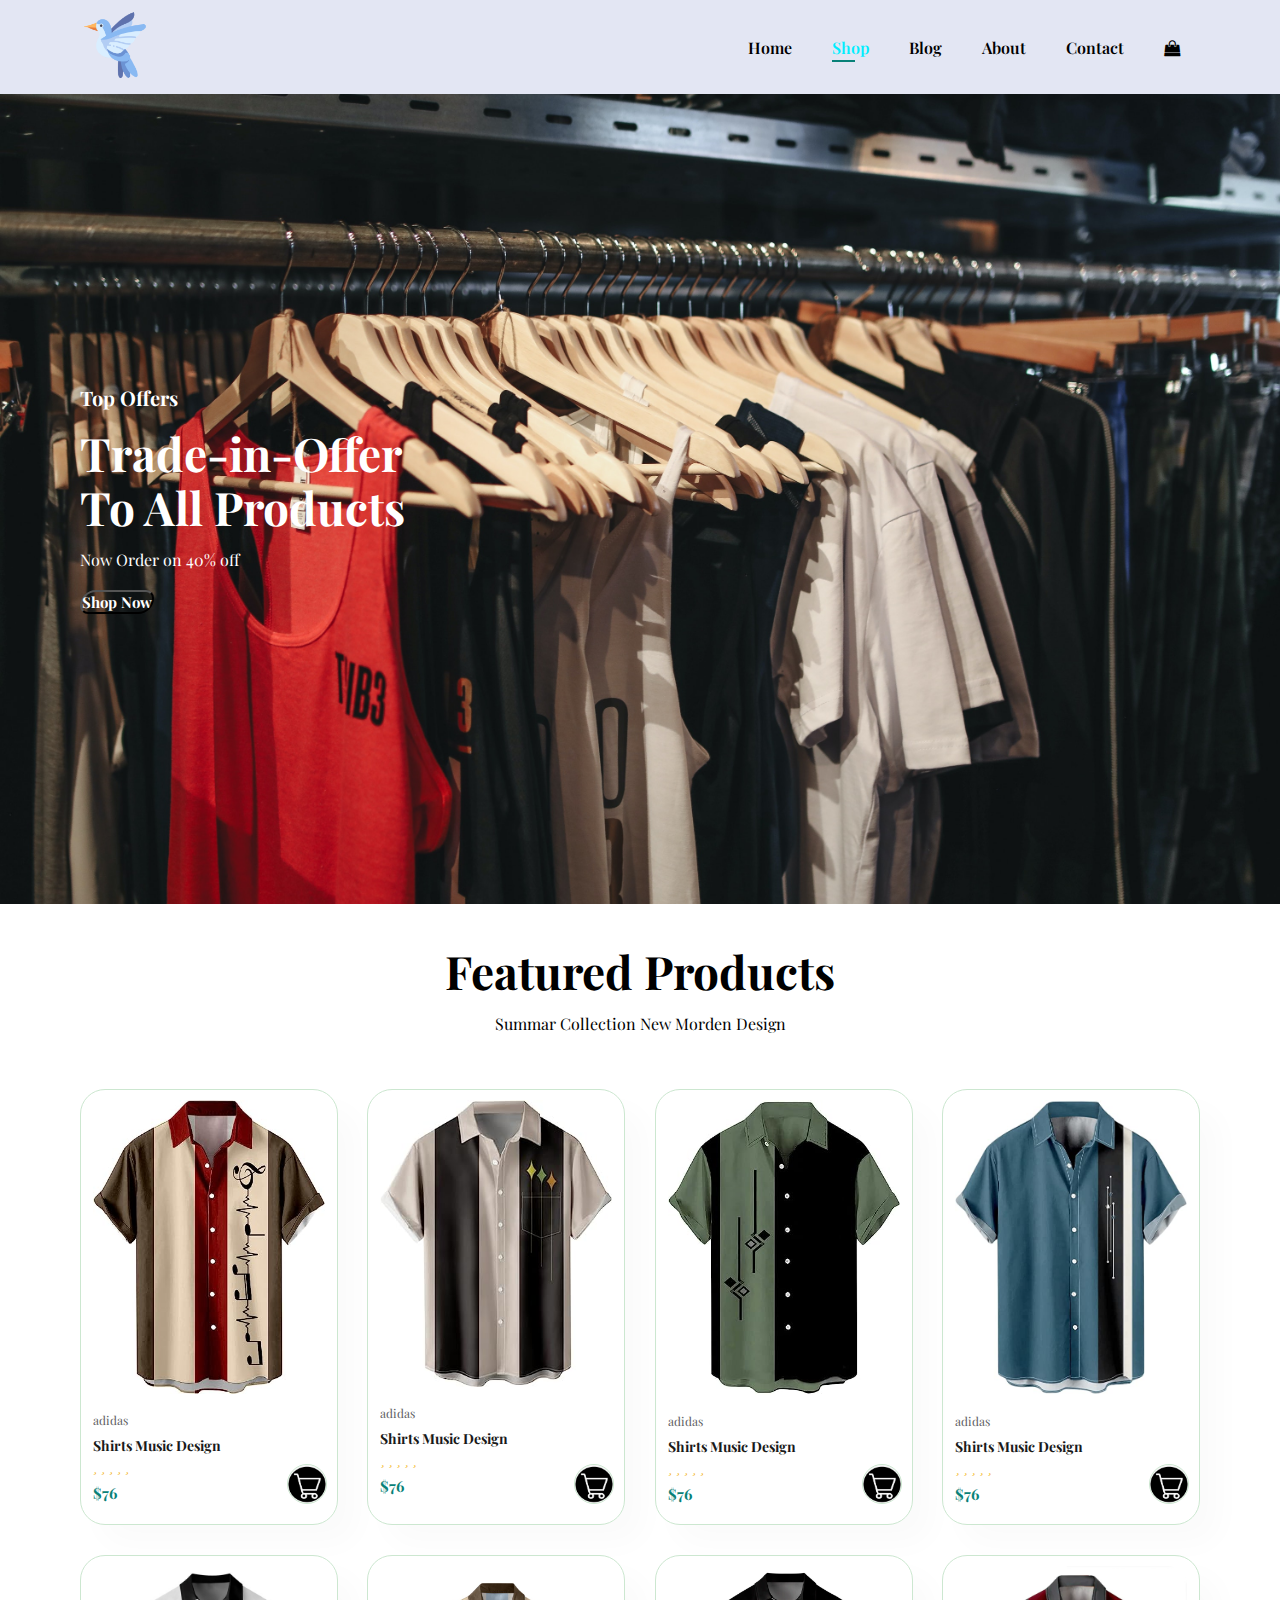
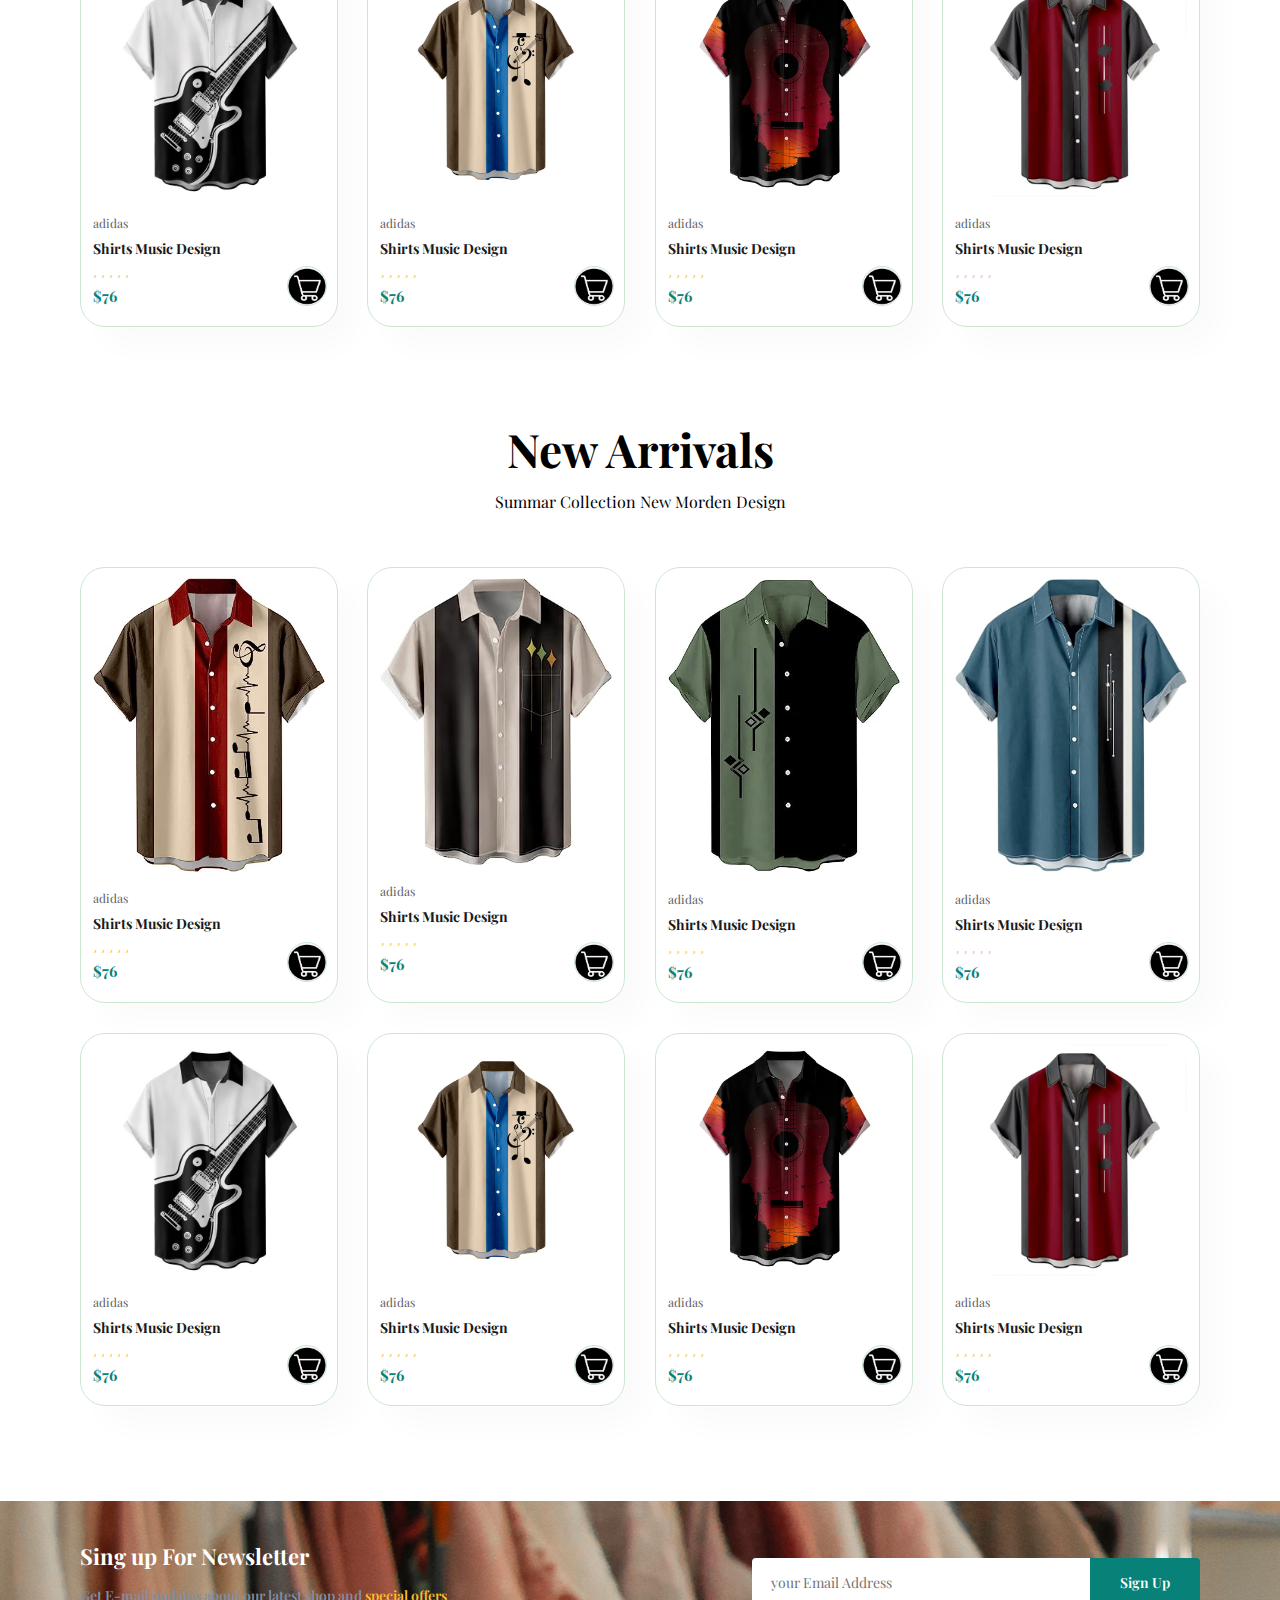
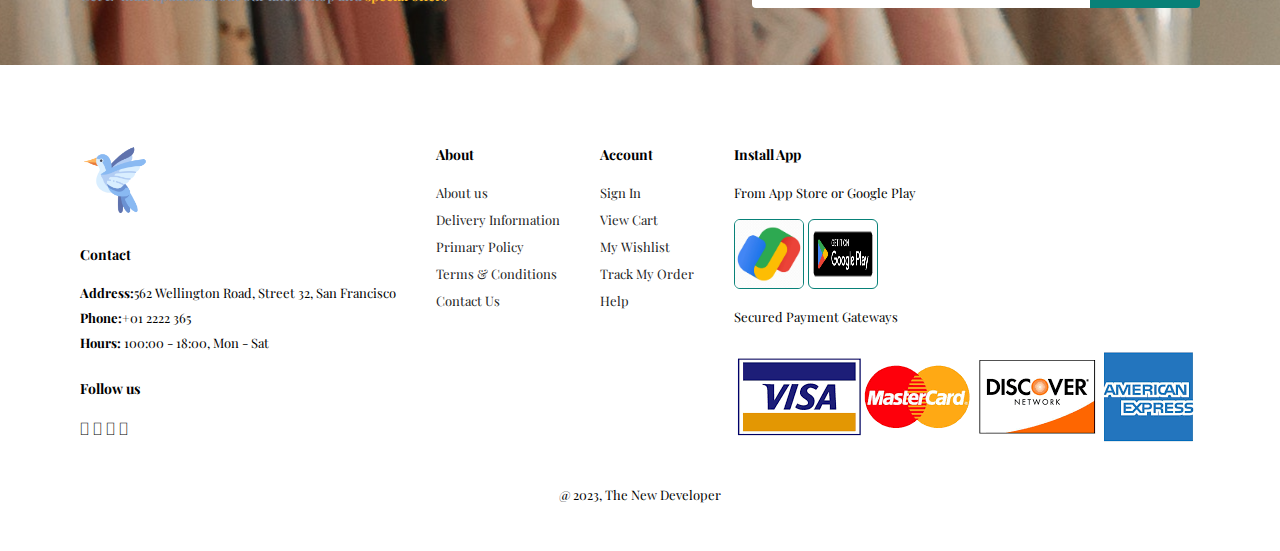
<file: Multipage-E-Commerce/shop.html>
<!DOCTYPE html>
<html lang="en">
<head>
    <meta charset="UTF-8">
    <meta http-equiv="X-UA-Compatible" content="IE=edge">
    <meta name="viewport" content="width=device-width, initial-scale=1.0">
    <title>Document</title>
    <link rel="stylesheet" href="style.css">
    <link rel="stylesheet" href="https://cdnjs.cloudflare.com/ajax/libs/font-awesome/4.7.0/css/font-awesome.min.css">
    <link rel="stylesheet" href="https://cdnjs.cloudflare.com/ajax/libs/font-awesome/6.4.0/css/all.min.css" integrity="sha512-iecdLmaskl7CVkqkXNQ/ZH/XLlvWZOJyj7Yy7tcenmpD1ypASozpmT/E0iPtmFIB46ZmdtAc9eNBvH0H/ZpiBw==" crossorigin="anonymous" referrerpolicy="no-referrer" />
    
</head>
<body>
    <section id="header">
        <a href="#" ><img src="Images/humming-bird.png" class="logo"></a>
        <div>
            <ul id="navbar">
                <li><a  href="index.html">Home</a></li>
                <li><a class="active" href="shop.html">Shop</a></li>
                <li><a href="blog.html">Blog</a></li>
                <li><a href="about.html">About</a></li>
                <li><a href="contact.html">Contact</a></li>
                <li><a href="card.html"><i class="fa fa-shopping-bag"></i></a></li>
                <!--<a href="#" id="close"><i class="far fa-times"></i></a> -->
            </ul>
        </div>
        

            <i id="bar" class="fa-solid fa-bars"></i>
                
    </section>
    <section id="hero">
       
        <h4>Top Offers</h4>
        <h2>Trade-in-Offer</h2>
        <h2>To All Products</h2>
        <p>Now Order on 40% off</p>
        <button>Shop Now</button>

    </section>
   
    <section id="product1" class="section-p1">
        <h2>Featured Products</h2>
        <p>Summar Collection New Morden Design</p>
        <div class="pro-container">
            <div class="pro">
                <img src="Images/shirt/s7.jpg" alt="">
               <div class="des"> 
                <span>adidas</span>
                <h5>Shirts Music Design</h5>
                <div class="star">
                    <i class="fas fa-star"></i>
                    <i class="fas fa-star"></i>
                    <i class="fas fa-star"></i>
                    <i class="fas fa-star"></i>
                    <i class="fas fa-star"></i>
                </div>
                <h4>$76</h4>
                
               </div>
               <a href="#"> <img class="shopicon  cart"src="Images/shopicon.png" alt=""></a>
            </div>
            <div class="pro">
                <img src="Images/shirt/s4.jpg" alt="">
               <div class="des"> 
                <span>adidas</span>
                <h5>Shirts Music Design</h5>
                <div class="star">
                    <i class="fas fa-star"></i>
                    <i class="fas fa-star"></i>
                    <i class="fas fa-star"></i>
                    <i class="fas fa-star"></i>
                    <i class="fas fa-star"></i>
                </div>
                <h4>$76</h4>
                
               </div>
               <a href="#"> <img class="shopicon  cart"src="Images/shopicon.png" alt=""></a>
            </div>
            <div class="pro">
                <img src="Images/shirt/s5.jpg" alt="">
               <div class="des"> 
                <span>adidas</span>
                <h5>Shirts Music Design</h5>
                <div class="star">
                    <i class="fas fa-star"></i>
                    <i class="fas fa-star"></i>
                    <i class="fas fa-star"></i>
                    <i class="fas fa-star"></i>
                    <i class="fas fa-star"></i>
                </div>
                <h4>$76</h4>
                
               </div>
               <a href="#"> <img class="shopicon  cart"src="Images/shopicon.png" alt=""></a>
            </div>
            <div class="pro">
                <img src="Images/shirt/s6.jpg" alt="">
               <div class="des"> 
                <span>adidas</span>
                <h5>Shirts Music Design</h5>
                <div class="star">
                    <i class="fas fa-star"></i>
                    <i class="fas fa-star"></i>
                    <i class="fas fa-star"></i>
                    <i class="fas fa-star"></i>
                    <i class="fas fa-star"></i>
                </div>
                <h4>$76</h4>
                
               </div>
               <a href="#"> <img class="shopicon  cart"src="Images/shopicon.png" alt=""></a>
            </div>
            <div class="pro">
                <img src="Images/shirt/s10.jpeg" alt="">
               <div class="des"> 
                <span>adidas</span>
                <h5>Shirts Music Design</h5>
                <div class="star">
                    <i class="fas fa-star"></i>
                    <i class="fas fa-star"></i>
                    <i class="fas fa-star"></i>
                    <i class="fas fa-star"></i>
                    <i class="fas fa-star"></i>
                </div>
                <h4>$76</h4>
                
               </div>
               <a href="#"> <img class="shopicon  cart"src="Images/shopicon.png" alt=""></a>
            </div>
            <div class="pro">
                <img src="Images/shirt/s9.jpeg" alt="">
               <div class="des"> 
                <span>adidas</span>
                <h5>Shirts Music Design</h5>
                <div class="star">
                    <i class="fas fa-star"></i>
                    <i class="fas fa-star"></i>
                    <i class="fas fa-star"></i>
                    <i class="fas fa-star"></i>
                    <i class="fas fa-star"></i>
                </div>
                <h4>$76</h4>
                
               </div>
               <a href="#"> <img class="shopicon  cart"src="Images/shopicon.png" alt=""></a>
            </div>
            <div class="pro">
                <img src="Images/shirt/s11.webp" alt="">
               <div class="des"> 
                <span>adidas</span>
                <h5>Shirts Music Design</h5>
                <div class="star">
                    <i class="fas fa-star"></i>
                    <i class="fas fa-star"></i>
                    <i class="fas fa-star"></i>
                    <i class="fas fa-star"></i>
                    <i class="fas fa-star"></i>
                </div>
                <h4>$76</h4>
                
               </div>
               <a href="#"> <img class="shopicon  cart"src="Images/shopicon.png" alt=""></a>
            </div>
            <div class="pro">
                <img src="Images/shirt/s12.webp" alt="">
               <div class="des"> 
                <span>adidas</span>
                <h5>Shirts Music Design</h5>
                <div class="star">
                    <i class="fas fa-star"></i>
                    <i class="fas fa-star"></i>
                    <i class="fas fa-star"></i>
                    <i class="fas fa-star"></i>
                    <i class="fas fa-star"></i>
                </div>
                <h4>$76</h4>
                
               </div>
               <a href="#"> <img class="shopicon  cart"src="Images/shopicon.png" alt=""></a>
            </div>     
        </div>
        
    </section>
   
    <section id="product1" class="section-p1">
        <h2>New Arrivals</h2>
        <p>Summar Collection New Morden Design</p>
        <div class="pro-container">
            <div class="pro">
                <img src="Images/shirt/s7.jpg" alt="">
               <div class="des"> 
                <span>adidas</span>
                <h5>Shirts Music Design</h5>
                <div class="star">
                    <i class="fas fa-star"></i>
                    <i class="fas fa-star"></i>
                    <i class="fas fa-star"></i>
                    <i class="fas fa-star"></i>
                    <i class="fas fa-star"></i>
                </div>
                <h4>$76</h4>
                
               </div>
               <a href="#"> <img class="shopicon  cart"src="Images/shopicon.png" alt=""></a>
            </div>
            <div class="pro">
                <img src="Images/shirt/s4.jpg" alt="">
               <div class="des"> 
                <span>adidas</span>
                <h5>Shirts Music Design</h5>
                <div class="star">
                    <i class="fas fa-star"></i>
                    <i class="fas fa-star"></i>
                    <i class="fas fa-star"></i>
                    <i class="fas fa-star"></i>
                    <i class="fas fa-star"></i>
                </div>
                <h4>$76</h4>
                
               </div>
               <a href="#"> <img class="shopicon  cart"src="Images/shopicon.png" alt=""></a>
            </div>
            <div class="pro">
                <img src="Images/shirt/s5.jpg" alt="">
               <div class="des"> 
                <span>adidas</span>
                <h5>Shirts Music Design</h5>
                <div class="star">
                    <i class="fas fa-star"></i>
                    <i class="fas fa-star"></i>
                    <i class="fas fa-star"></i>
                    <i class="fas fa-star"></i>
                    <i class="fas fa-star"></i>
                </div>
                <h4>$76</h4>
                
               </div>
               <a href="#"> <img class="shopicon  cart"src="Images/shopicon.png" alt=""></a>
            </div>
            <div class="pro">
                <img src="Images/shirt/s6.jpg" alt="">
               <div class="des"> 
                <span>adidas</span>
                <h5>Shirts Music Design</h5>
                <div class="star">
                    <i class="fas fa-star"></i>
                    <i class="fas fa-star"></i>
                    <i class="fas fa-star"></i>
                    <i class="fas fa-star"></i>
                    <i class="fas fa-star"></i>
                </div>
                <h4>$76</h4>
                
               </div>
               <a href="#"> <img class="shopicon  cart"src="Images/shopicon.png" alt=""></a>
            </div>
            <div class="pro">
                <img src="Images/shirt/s10.jpeg" alt="">
               <div class="des"> 
                <span>adidas</span>
                <h5>Shirts Music Design</h5>
                <div class="star">
                    <i class="fas fa-star"></i>
                    <i class="fas fa-star"></i>
                    <i class="fas fa-star"></i>
                    <i class="fas fa-star"></i>
                    <i class="fas fa-star"></i>
                </div>
                <h4>$76</h4>
                
               </div>
               <a href="#"> <img class="shopicon  cart"src="Images/shopicon.png" alt=""></a>
            </div>
            <div class="pro">
                <img src="Images/shirt/s9.jpeg" alt="">
               <div class="des"> 
                <span>adidas</span>
                <h5>Shirts Music Design</h5>
                <div class="star">
                    <i class="fas fa-star"></i>
                    <i class="fas fa-star"></i>
                    <i class="fas fa-star"></i>
                    <i class="fas fa-star"></i>
                    <i class="fas fa-star"></i>
                </div>
                <h4>$76</h4>
                
               </div>
               <a href="#"> <img class="shopicon  cart"src="Images/shopicon.png" alt=""></a>
            </div>
            <div class="pro">
                <img src="Images/shirt/s11.webp" alt="">
               <div class="des"> 
                <span>adidas</span>
                <h5>Shirts Music Design</h5>
                <div class="star">
                    <i class="fas fa-star"></i>
                    <i class="fas fa-star"></i>
                    <i class="fas fa-star"></i>
                    <i class="fas fa-star"></i>
                    <i class="fas fa-star"></i>
                </div>
                <h4>$76</h4>
                
               </div>
               <a href="#"> <img class="shopicon  cart"src="Images/shopicon.png" alt=""></a>
            </div>
            <div class="pro">
                <img src="Images/shirt/s12.webp" alt="">
               <div class="des"> 
                <span>adidas</span>
                <h5>Shirts Music Design</h5>
                <div class="star">
                    <i class="fas fa-star"></i>
                    <i class="fas fa-star"></i>
                    <i class="fas fa-star"></i>
                    <i class="fas fa-star"></i>
                    <i class="fas fa-star"></i>
                </div>
                <h4>$76</h4>
                
               </div>
               <a href="#"> <img class="shopicon  cart"src="Images/shopicon.png" alt=""></a>
            </div>     
        </div>
        
    </section>
    
    
    <section id="newsletter" class="section-p1 section-m1">
        <div class="newstext">
            <h4>Sing up For Newsletter</h4>
            <p>Get E-mail updates about our latest shop and<span> special offers</span></p>
        </div>
        <div class="form">
            <input type="text" placeholder="your Email Address">
            <button class="normal">Sign Up</button>
        </div>

    </section>
    <footer class="section-p1">
       <div class="col">
        <img class="logo"src="Images/humming-bird.png" class="logo">
        <h4>Contact</h4>
        <p><strong>Address:</strong>562 Wellington Road, Street 32, San Francisco</p>
        <p><strong>Phone:</strong>+01 2222 365</p>
        <p><strong>Hours:</strong> 100:00 - 18:00, Mon - Sat</p>
        <div class="follow">
            <h4>Follow us</h4>
        </div>
        <div class="icon">
            <i class="fa-brands fa-facebook-f"></i>
            <i class="fa-brands fa-twitter"></i>
            <i class="fa-brands fa-instagram"></i>
            <i class="fa-brands fa-youtube"></i>
        </div>

       </div>
       <div class="col">
        <h4>About</h4>
        <a href="#">About us</a>
        <a href="#">Delivery Information</a>
        <a href="#">Primary Policy</a>
        <a href="#">Terms & Conditions</a>
        <a href="#">Contact Us</a>
       </div>
       <div class="col">
        <h4>Account</h4>
        <a href="#">Sign In</a>
        <a href="#">View Cart</a>
        <a href="#">My Wishlist</a>
        <a href="#">Track My Order</a>
        <a href="#">Help</a>
       </div>
       <div class="col install">
        <h4>Install App</h4>
        <p>From App Store or Google Play</p>
        <div class="row">
            <img src="Images/Google-Pay-Icon.jpg" alt="">
            <img src="Images/googlePlay.png" alt="">
        </div>
        <p>Secured Payment Gateways</p>
        <img class="row1" src="Images/mastercard.png" alt="">
       </div>
       <div class="copyright">
       <p>@ 2023, The New Developer </p>
       </div>
       
    </footer>

    


   <script src="script.js"></script> 
</body>
</html>
</file>
<file: Multipage-E-Commerce/style.css>
@import url('https://fonts.googleapis.com/css2?family=Playfair+Display&display=swap');

*{
    margin: 0;
    padding: 0;
    box-sizing: border-box;
    font-family: 'Playfair Display', serif;
}
h1{
font-size:50px ;
line-height: 64px;
color: black;
}
h2{
    font-size:46px ;
    line-height: 54px;
    color: black;
}
h4{
    font-size:20px ;
    color: black;
}
h6{
    font-weight:700 ;
    font-size: 12px;
    color: black;
}
p{
    font-size: 16px;
    color:black;
    margin: 15px 0 20px 0;
}
button.normal{
    font-size: 14px;
    font-weight: 600;
    padding: 15px 30px;
    color: #000;
    background-color: #ffff;
    border-radius: 4px;
    cursor: pointer;
    border: none;
    outline: none;
    transition: 0.2s;
}
button.white{
    font-size: 13px;
    font-weight: 600;
    padding: 11px 18px;
    color:#fff;
    background-color:transparent;
    
    cursor: pointer;
    border: 1x solid #fff;
    outline: none;
    transition: 0.2s;
}

body{
    width: 100%;
}
.section-p1{
    padding: 40px 80px;
}
.section-m1{
    margin: 40px 0;
}


/*  header*/
.logo{
    height: 70px;
    width: 70px;
}

#header{
    display: flex;
    align-items: center;
    justify-content: space-between;
    padding: 10px 80px;
    background: #E3E6F3;
    box-shadow: 0 5px 15px rgba(0,0,0,0.0.06);
    z-index: 999;
    position: sticky;
    top: 0;
    left: 0;
}
#navbar{
    display: flex;
    align-items: center; 
    justify-content: center;
}
#navbar li{
    list-style:none;
    padding: 0  20px;
    position: relative;
}
#navbar li a{
    text-decoration: none;
    font-size: 16px;
    font-weight: 600;
    color: black;
    transition: 0.5s;
}
#navbar li a:hover,
#navbar li a.active{
    
    color: rgb(0, 238, 255);
}
#navbar li a.active::after,
#navbar li a:hover::after{
    content: "";
    width:30%;
    height: 2px;
    background: #088178;
    position: absolute;
    bottom: -4px;
    left: 20px;
}
#bar{
    display: none;
    align-items: center;
}
#close{
    display: none;
}
/* Home page */
#hero{
    background-image: url("Images/backgroundfront.jpg");
    height: 90vh;
    width: 100%;
    background-size: cover;
    background-position: top 20% right 0;
    padding: 0 80px;
    display: flex;
    flex-direction: column;
    align-items: flex-start;
    justify-content: center;
}
#hero h4{
padding-bottom: 15px;
color: #fff;

}
#hero h2{
    color: #fff;
}
#hero p{
    color: #fff;
}
#hero button{   
    background-color: transparent;
    background-size: cover;
    color: #fff;
    cursor: pointer;
    border-radius: 20px 10px;
    font-weight: 700;
    font-size: 15px;
}
#feature{
    display: flex;
    align-items: center;
    justify-content: space-between;
    flex-wrap: wrap;
}
#feature .fe-box{
    width: 180px;
    text-align: center;
    padding: 25px 15px;
    box-shadow: 20px 20px 34px rgba(0,0,0,0.03);
    border: 1px solid #cce7d0;
    border-radius: 4px;
    margin: 15px 0;
}
#feature .fe-box:hover{
    box-shadow: 10px 10px 54px rgba(70,62,221,0.1);
}
.fe-box img{
    height: 100px;
    width: 100px;
}
#feature .fe-box h4{
    display: inline-block;
    padding: 9px 8px 6px 8px;
    line-height: 1;
    border-radius: 4px;
    color: #088178;
    background-color: #fddde4;
}
#feature .fe-box:nth-child(2) h4{
    background-color: #4dd3fc;
}
#feature .fe-box:nth-child(3) h4{
    background-color: #4eff5c;
}
#feature .fe-box:nth-child(4) h4{
    background-color: #cdfc4d;
}
#feature .fe-box:nth-child(5) h4{
    background-color: #ffa4e4;
}
#feature .fe-box:nth-child(6) h4{
    background-color: #f584ff;
}
/* product*/
#product1{
    text-align: center;
}
#product1 .pro-container{
    display: flex;
    justify-content: space-between;
    padding-top: 20px;
    flex-wrap: wrap;
}
#product1 .pro{
    width: 23%;
    min-width:250px;
    padding: 10px 12px;
    border: 1px solid #cce7d0;
    border-radius: 25px ;
    cursor: pointer;
    box-shadow: 20px 20px 30px rgba(0,0,0,0.02);
    margin: 15px 0;
    transition: 0.2s ease;
    position: relative;
}
#product1 .pro:hover{
    box-shadow: 20px 20px 30px rgba(0,0,0,0.06);
}
#product1 .pro img{
    width: 100%;
    border-radius: 20px ;
}
#product1 .pro .des{
    text-align: start;
    padding: 10px 0;
}
#product1 .pro .des span{
color: #606063;
font-size: 12px;
}
#product1 .pro .des h5{
    padding-top: 7px;
    color: #1a1a1a;
    font-size: 14px;
}
#product1 .pro .des i{
    font-size: 12px;
    color: rgb(243,181,25);
}
#product1 .pro .des h4{
    padding-top: 7px;
    font-size: 15px;
    font-weight: 700;
    color: #088178;
}
#product1 .pro .cart{
    width: 40px;
    height: 40px;
    line-height: 40px;
    border-radius: 50px;
    background-color: #e8f6ea;
    font-weight: 500;
    color: #088178;
    border: 1px solid #cce7d0;
    position: absolute;
    bottom: 20px;
    right: 10px;
}

/*  Banner  */
#banner{
display: flex;
flex-direction: column;
justify-content: center;
align-items: center;
text-align: center;
background-image: url(Images/banners/banner.jpg);
width: 100%;
height: 40vh;
background-size: cover;
background-position: center;
}
#banner h2{
    padding: 10px 0;
}
#banner h2 span{
    color: red;
}
#banner button:hover{
    background-color: #088178;
    color: #fff;
}
/*sm banner*/
#sm-banner{
    display: flex;
    justify-content: space-between;
    flex-wrap: wrap;
}
#sm-banner .banner-box{
    display: flex;
    flex-direction: column;
    justify-content: center;
    align-items: flex-start;
    
    background-image: url(Images/banners/banner1.jpg);
    min-width: 580px;
    height: 50vh;
    background-size: cover;
    background-position: center;
    padding: 30px;
}
#sm-banner h4{
    color: #fff;
    font-size: 20px; 
    font-weight: 300;
}
#sm-banner h2{
    color: #fff;
    font-size: 20px;
    font-weight: 800;
}
#sm-banner span{
    color: #fff;
    font-size: 14px;
    font-weight: 500;
    padding-bottom: 15px;
}
#sm-banner .banner-box:hover button{
    background: #088178;
    border: 1px solid #088178;
}

#sm-banner .banner-box2{
    background-image: url(Images/banners/banner3.jpg);
    
}
/*small banner 3*/
#banner3{
    display: flex;
    justify-content: space-between;
    flex-wrap: wrap;
    padding: 0 80px;
}
#banner3  .banner-box{
    display: flex;
    flex-direction: column;
    justify-content: center;
    align-items: flex-start;
    
    background-image: url(Images/banners/banner4.jpg);
    min-width: 30%;
    height: 30vh;
    background-size: cover;
    background-position: center;
    padding: 20px;
    margin-bottom: 20px;
}
#banner3 .banner-box2{
    background-image: url(Images/banners/banner8.jpg);
}
#banner3 .banner-box3{
    background-image: url(Images/banners/banner7.jpg);
}
/* news Letter and form*/
#newsletter{
    display: flex;
    justify-content: space-between;
    flex-wrap: wrap;
    align-items: center;
    background-image: url(Images/banners/banner6.jpg);
    background-repeat: no-repeat;
    background-position: 20% 30%;
    background-color: #041e42;
}
#newsletter h4{
    font-size: 22px;
    font-weight: 700;
    color: #fff;
}
#newsletter p{
    font-size: 14px;
    font-weight: 600;
    color: #818ea0;
}
#newsletter p span{
    color: #ffbd27;
}
#newsletter .form{
    display: flex;
    width: 40%;
}

#newsletter input{
    height: 3.125rem;
    padding: 0 1.25em;
    font-size: 14px;
    width: 100%;
    border: 1px solid transparent;
    border-radius: 4px;
    outline: none;
    border-top-right-radius: 0;
    border-bottom-right-radius: 0;
}
#newsletter button{
    background-color: #088178;
    color: #fff;
    white-space: nowrap;
    border-top-left-radius: 0;
    border-bottom-left-radius: 0;
}



#banner3 h2{
    color: #fff;
    font-weight: 900;
    font-size: 22px;
}
#banner h3{
    color: #ec544e;
    font-size: 15ppx;
    font-weight: 800;
}
.row img{
        height: 70px;
        width: 70px;
}
footer{
    display: flex;
    flex-wrap: wrap;
    justify-content: space-between;
}
footer .col{
    display: flex;
    flex-direction: column;
    align-items: flex-start;
    margin-bottom: 20px;
}
footer .logo{
    margin-bottom: 30px;
}
footer h4{
    font-size: 14px;
    padding-bottom: 20px;
}
footer p{
    font-size: 13px;
    margin: 0 0 8px 0;
}
footer a{
    font-size: 13px;
    text-decoration: none;
    color: #222;
    margin-bottom: 10px;
}
footer .follow{
    margin-top: 20px;
}
footer .follow i{
    color: #465b52;
    padding-right: 4px;
    cursor: pointer;
}
footer .install .row img{
border: 1px solid #088178;
border-radius: 6px;
}
footer .install img{
    margin: 10px 0 15px 0;
}
footer .copyright{
    width: 100%;
    text-align: center;
}
/* Media Query*/

@media (max-width:799px){
    #navbar{
        display: flex;
        flex-direction: column;
        align-items: flex-start;
        justify-content: flex-start;
        position: fixed;
        top: 0;
        right:-20px;
        height: 100vh;
        width: 300px;
        background-color: #c1ccff;
        box-shadow: 0 40px 60px rgba(0,0,0,0.02);
        padding: 80px 0 0 10px;
        transition: all.5s;
        color: black;
    }
    #navbar .active{
        right: 0%;
        
    }
    #navbar li{
        margin-bottom: 25px;
    }
    #check:checked ~ #navbar{
        right:100px;
    }
    #mobile i{
        color: #000;
        font-size: 24px;
        padding-left: 20px;
    }
    #close{
        display: initial;
        position: absolute;
        top: 30px;
        left: 30px;
        color: #222;
        font-size: 24px;
    }
}
</file>
